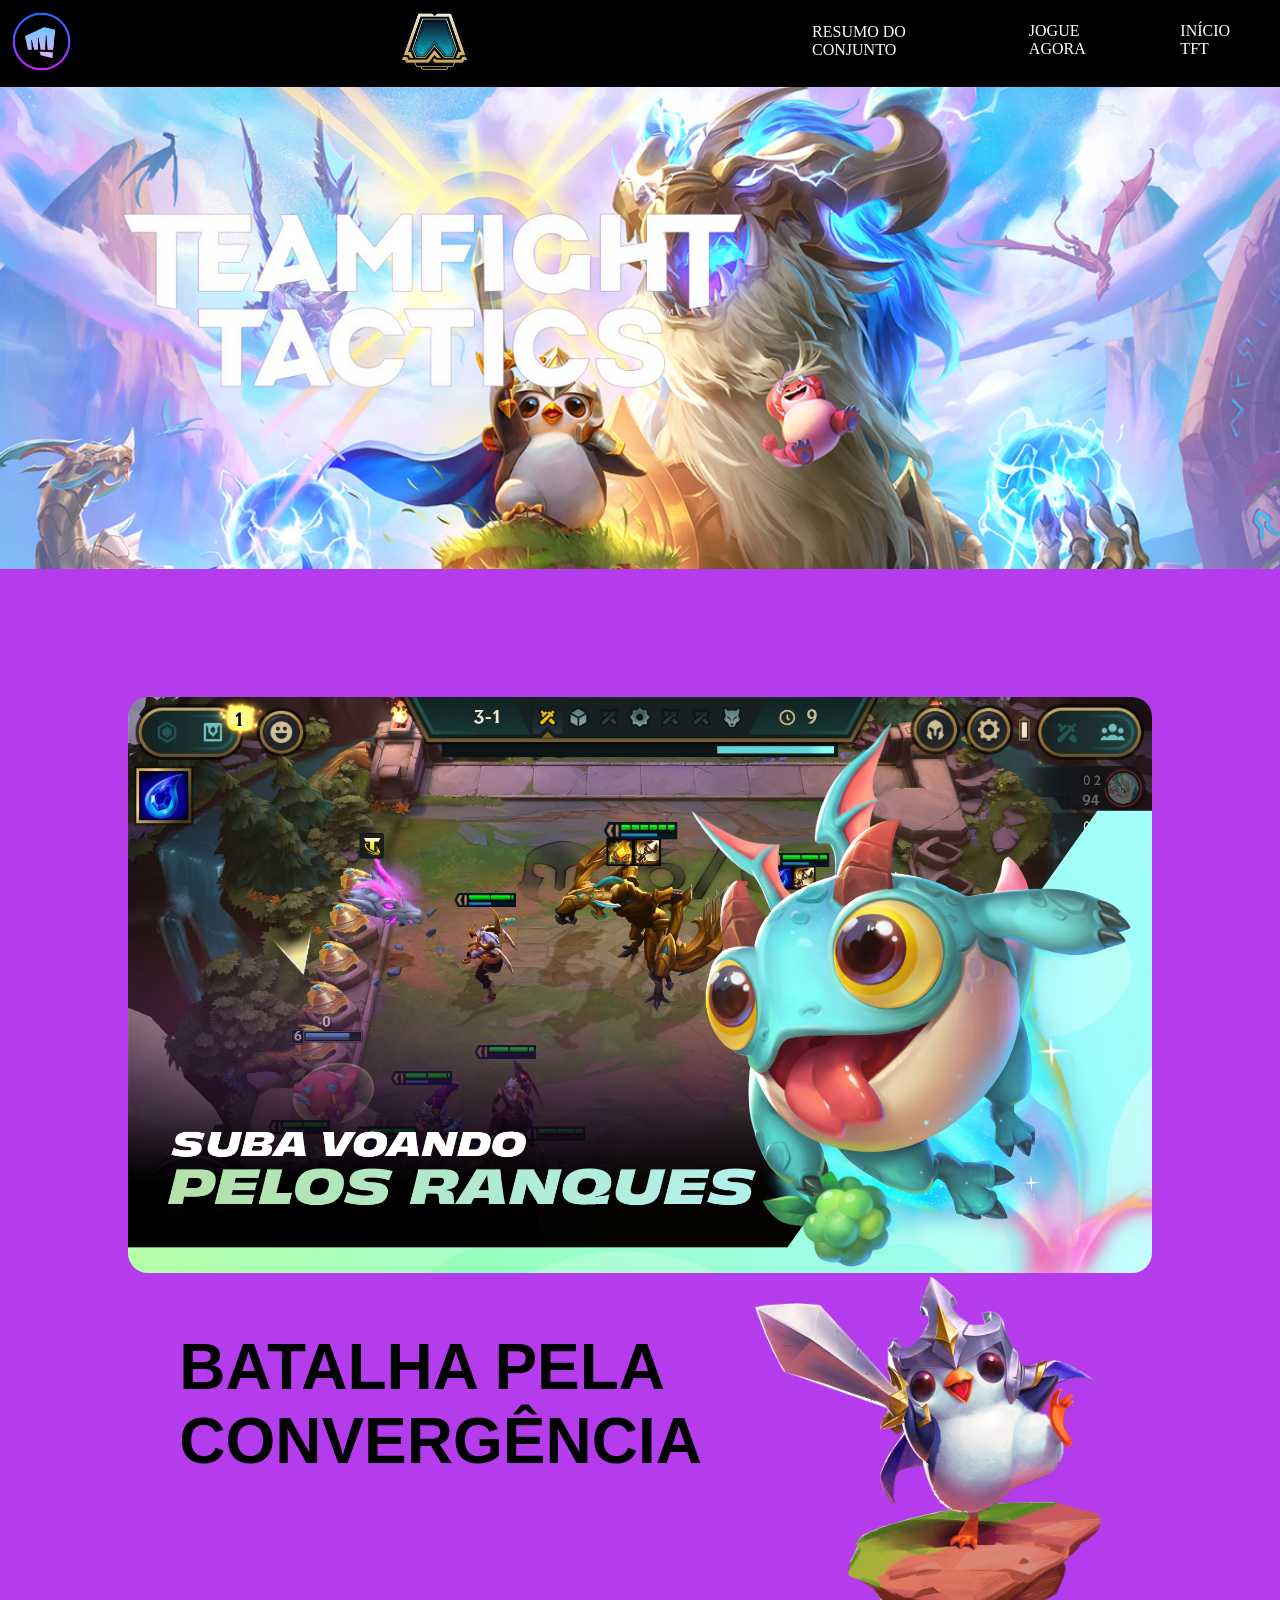
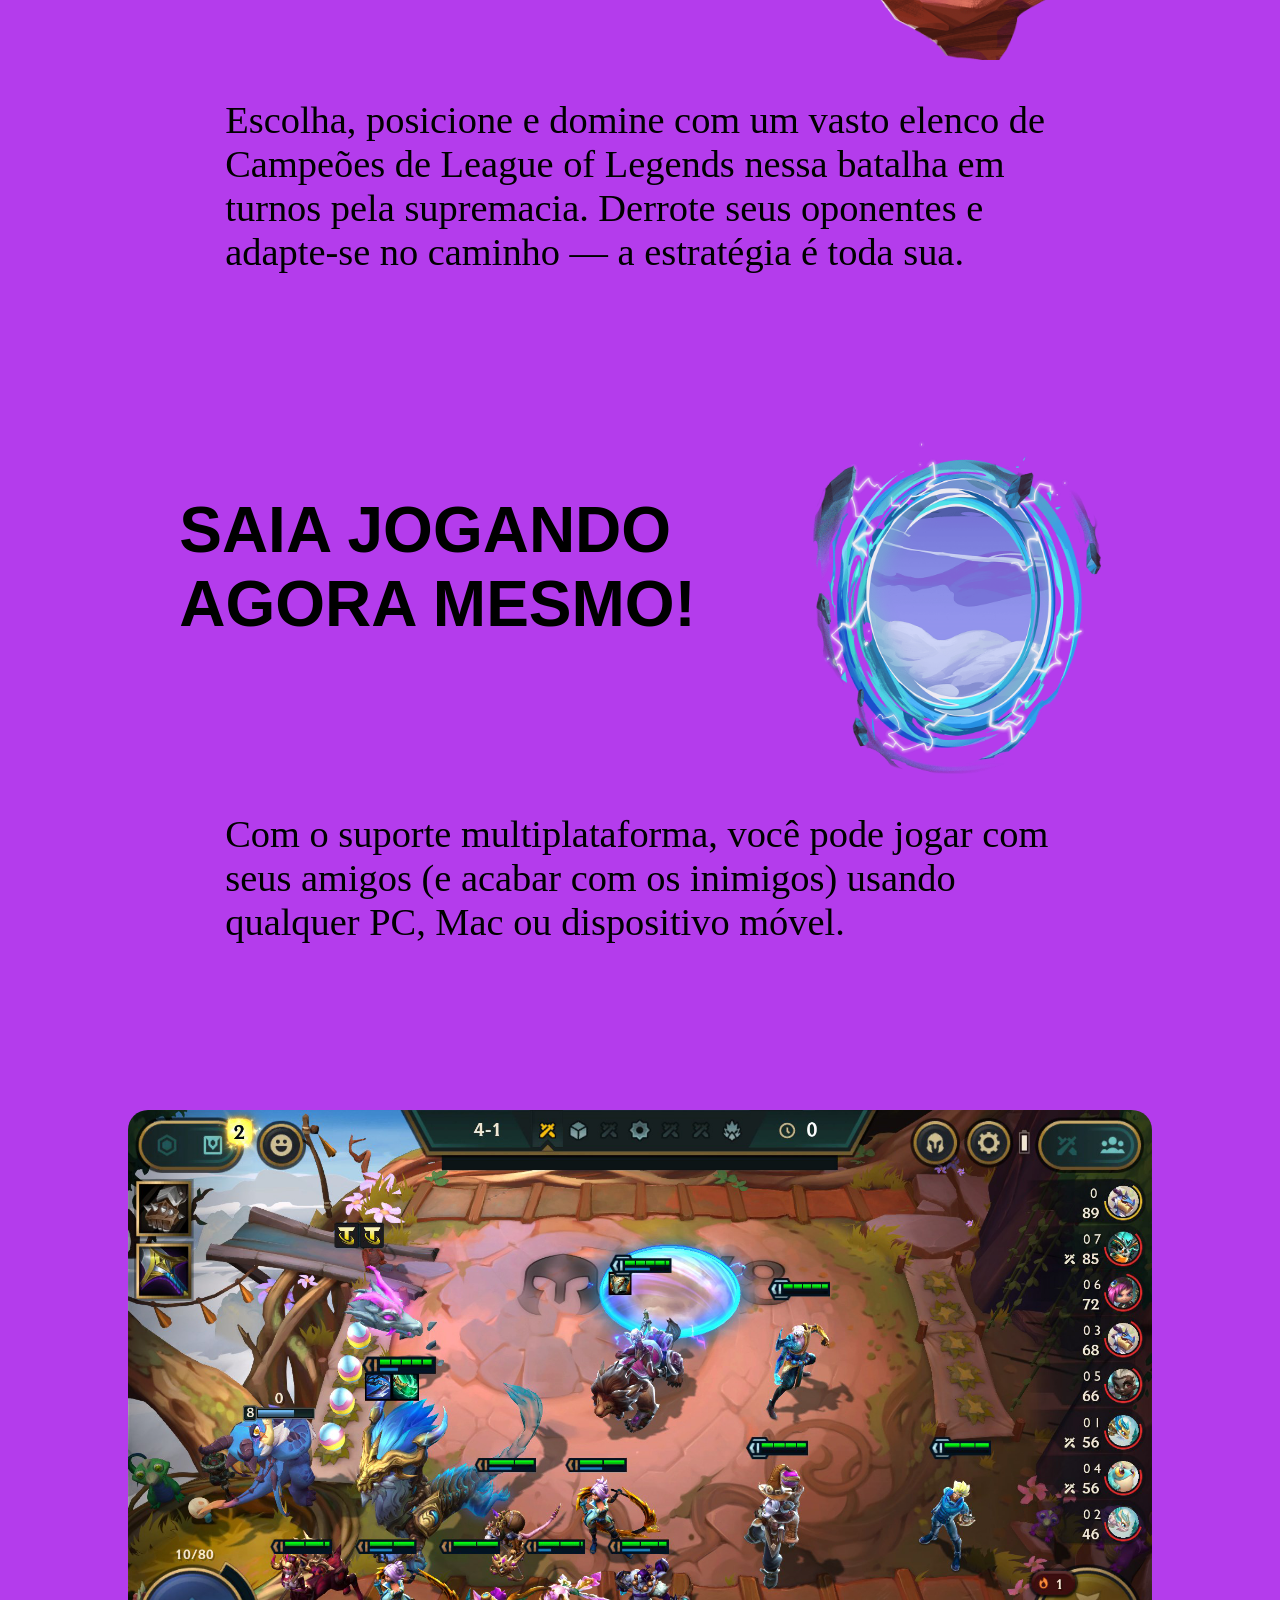
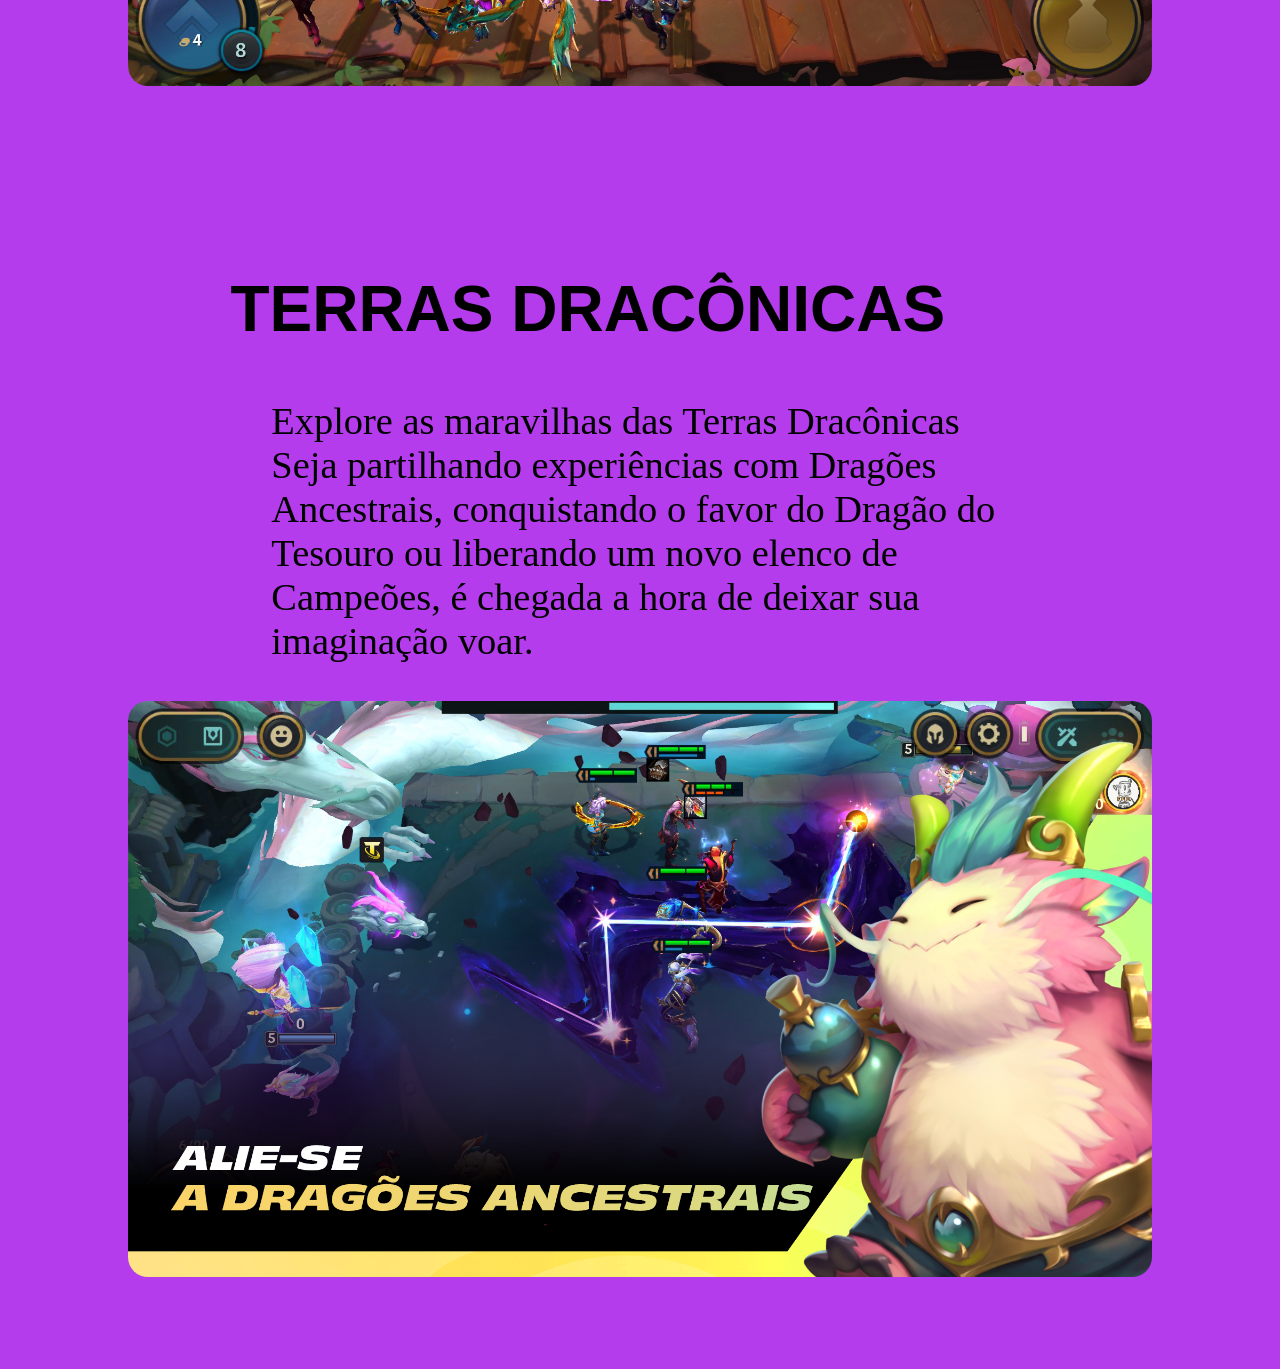
<file: TFT Site/index.html>
<!DOCTYPE html>
<html lang="pt-br">
<head>
    <meta charset="UTF-8">
    <meta http-equiv="X-UA-Compatible" content="IE=edge">
    <meta name="viewport" content="width=device-width, initial-scale=1.0">
    <title>TFT.andrei</title>
    <link rel="stylesheet" href="./css/style.css"/>
    <meta name="author" content="Andrei Martins">
    <meta name="copyright" content="2022 Andreizin">
</head>
<body>
    <nav>
            <div class=iconriot>
                <img src="imagens/riot-games.icon.logo.png"/>
            </div>
            <div class=logotft>
                <img src="imagens/TFT.Logogame.png"/>
            </div>
            <button>&#9776;</button>
                <ul>
                    <li >
                        <a href="index2.html">RESUMO DO CONJUNTO</a>
                    </li>
                        <li>
                            <a href="index3.html">JOGUE AGORA</a>
                         </li>
                    <li>
                        <a href="index.html">INÍCIO TFT</a>
                    </li>
                </ul>
    </nav>
	<header>
		<div class=tft-logo>
			<img src="./imagens/8rX8Mxw-removebg-preview.png"/>
		</div>
	</header>
	<section>
        <flex-container>
            <div class="ranques-img">
                <img src="./imagens/ranques.png"/>
            </div>
            <div class="pengu-img">
                <img src="./imagens/pengu.png"/>
                <h1>BATALHA PELA CONVERGÊNCIA</h1>
            </div>
            <div class="portal-img">
                <p>Escolha, posicione e domine com um vasto elenco de Campeões de League of Legends nessa batalha em turnos pela supremacia. Derrote seus oponentes e adapte-se no caminho — a estratégia é toda sua.</p>
            </div>
            <div class="text2">
                <img src="./imagens/portal.png"/>
                <h1>SAIA JOGANDO AGORA MESMO!</h1>
            </div>
            <div class="text3">
                <p>Com o suporte multiplataforma, você pode jogar   com seus amigos (e acabar com os inimigos) usando qualquer PC, Mac ou dispositivo móvel.</p>
            </div>
            <div class="tabuleiro-img">
                <img src="./imagens/tabuleiro.png"/>
            </div>

            <div class="dragoes-img">
                <h1>TERRAS DRACÔNICAS</h1>
                <p>Explore as maravilhas das Terras Dracônicas Seja partilhando experiências com Dragões Ancestrais, conquistando o favor do Dragão do Tesouro ou liberando um novo elenco de Campeões, é chegada a hora de deixar sua imaginação voar.</p>
                <img src="./imagens/TFT.dragoes.png"/>
            </div>
        </flex-container>
	</section>
</body>
</html>
</file>
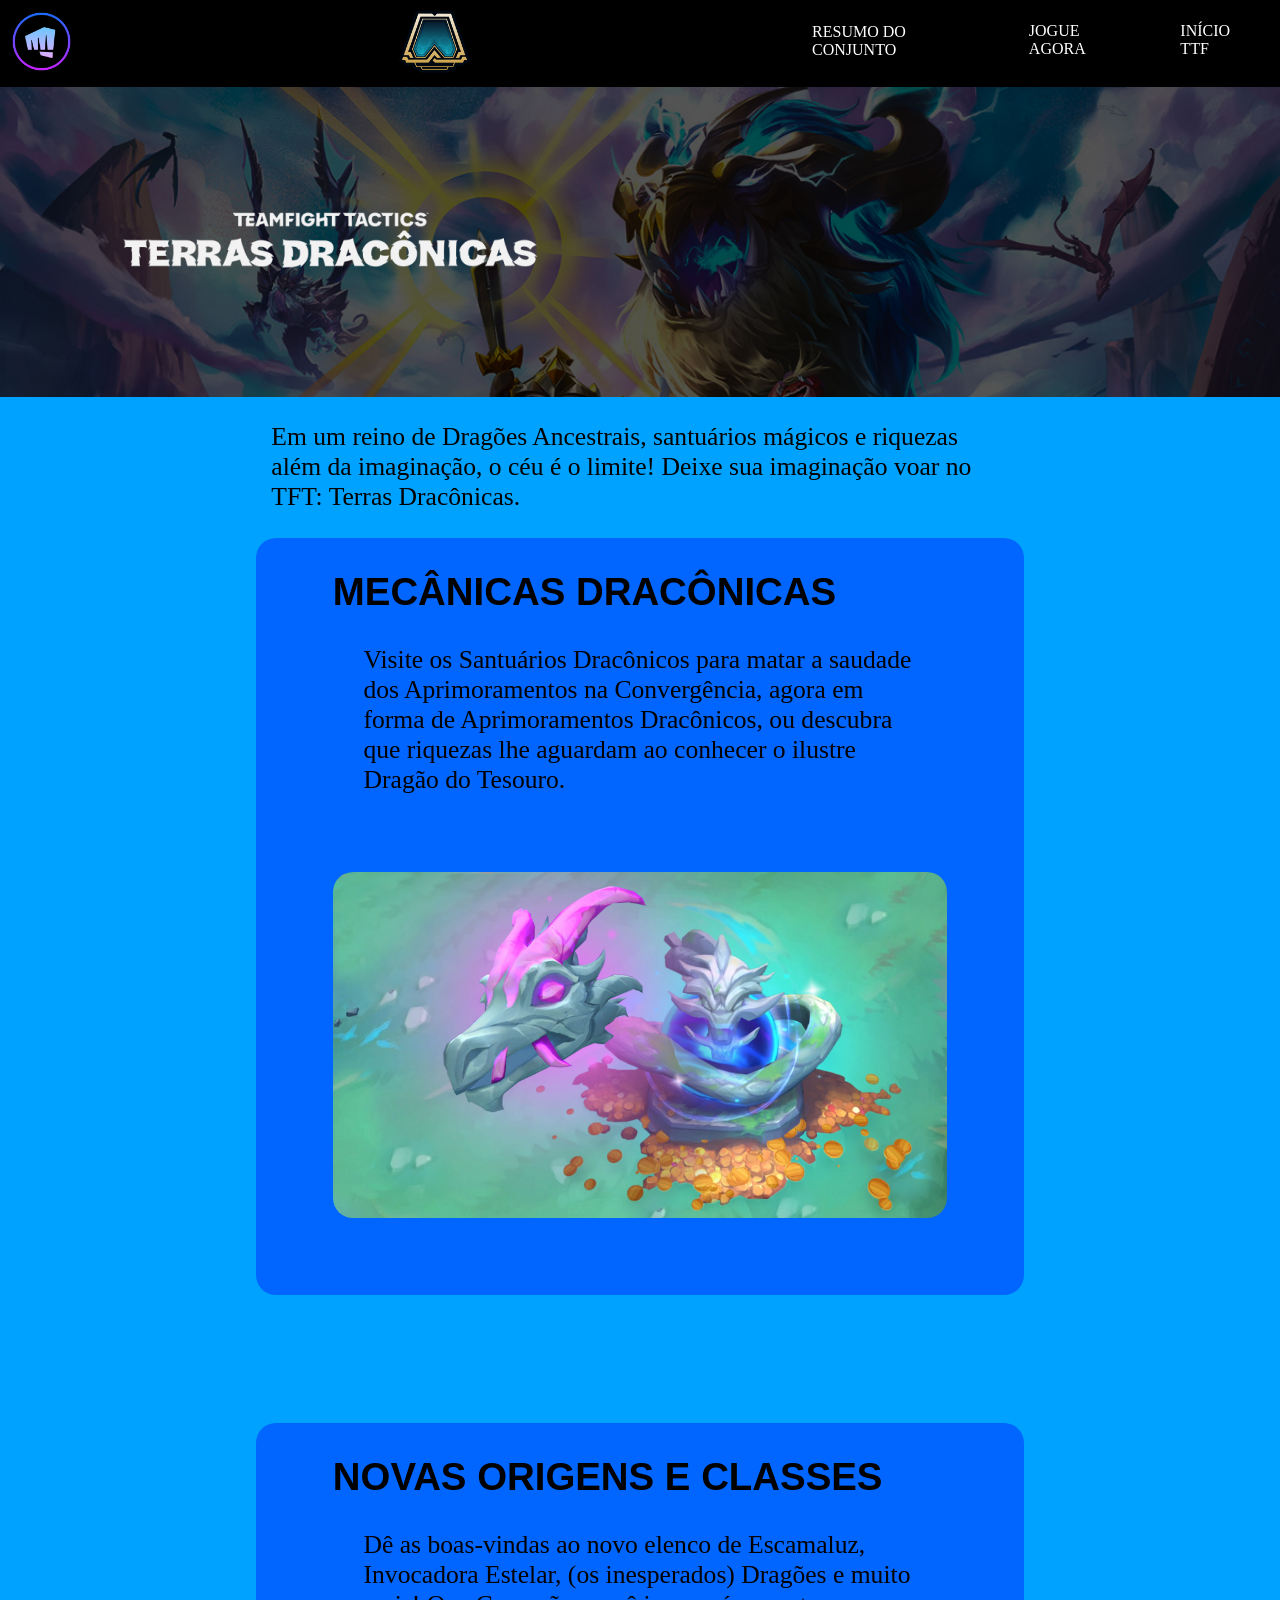
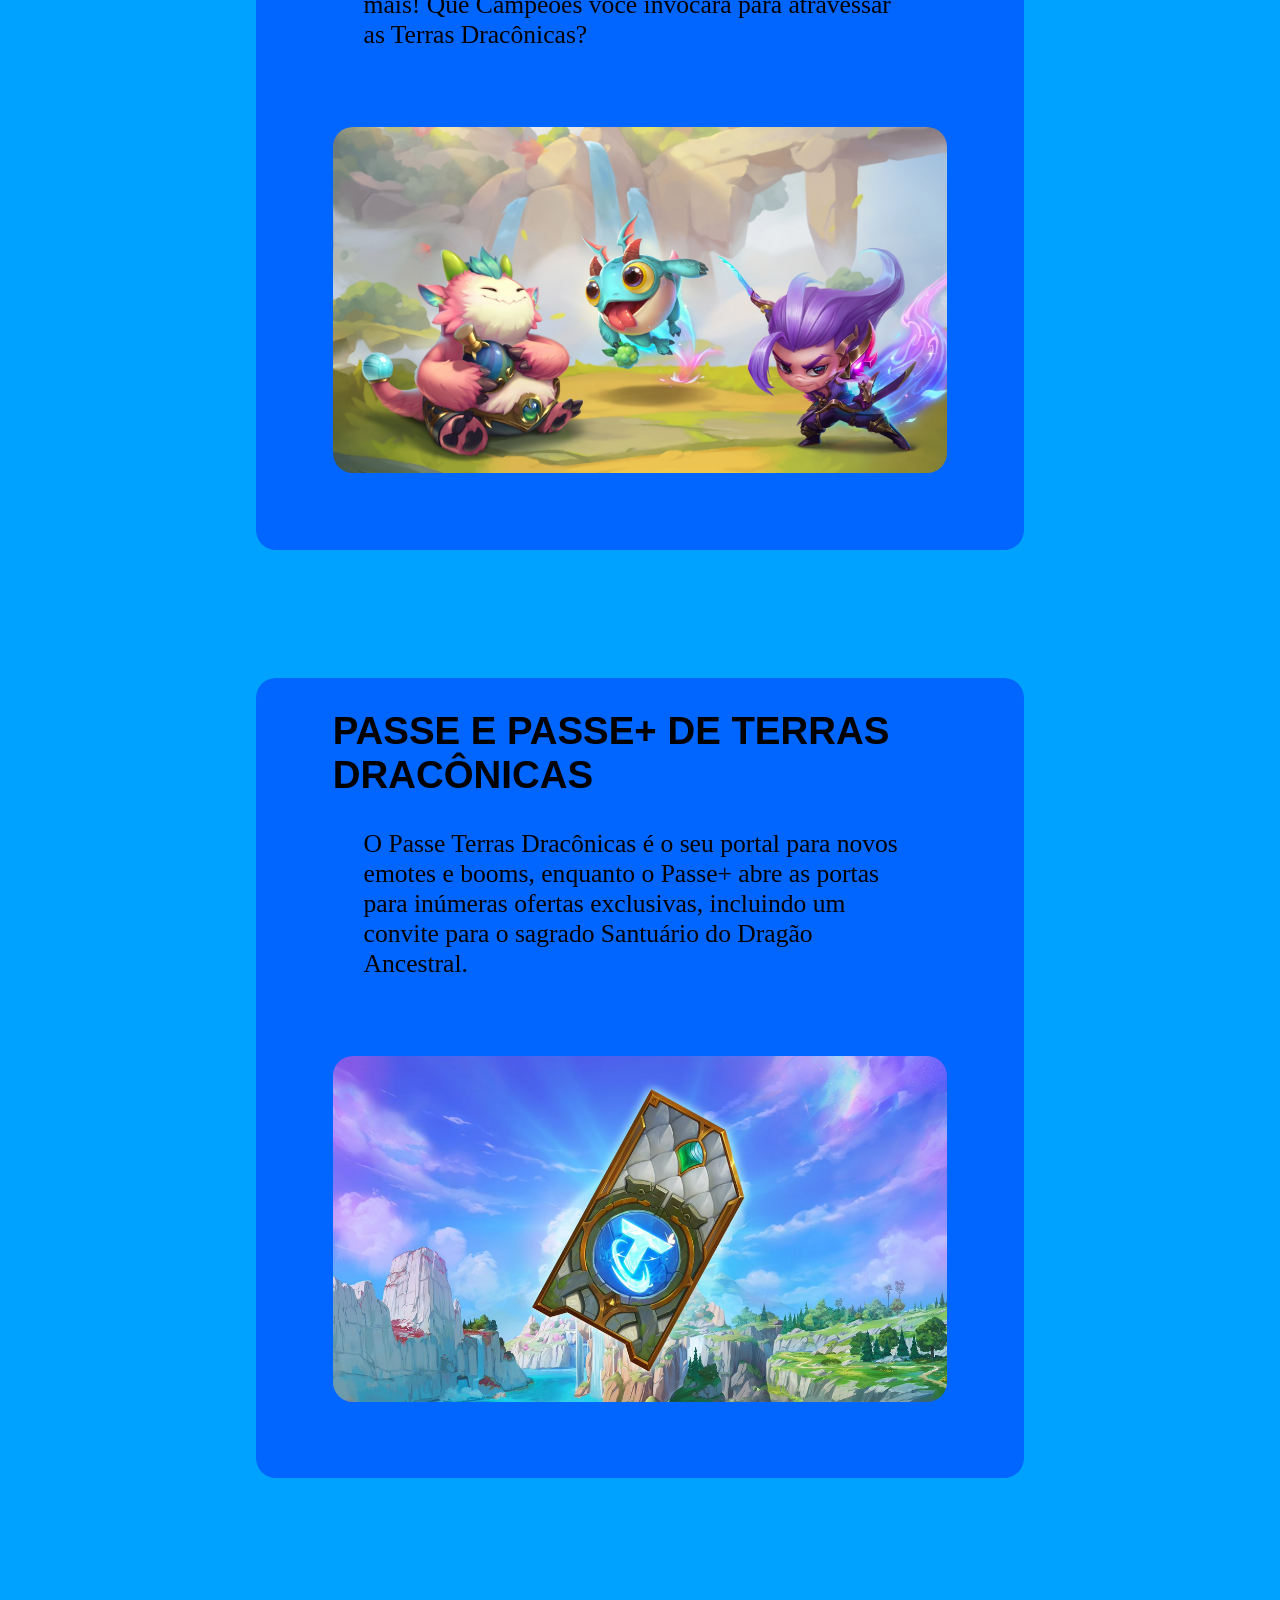
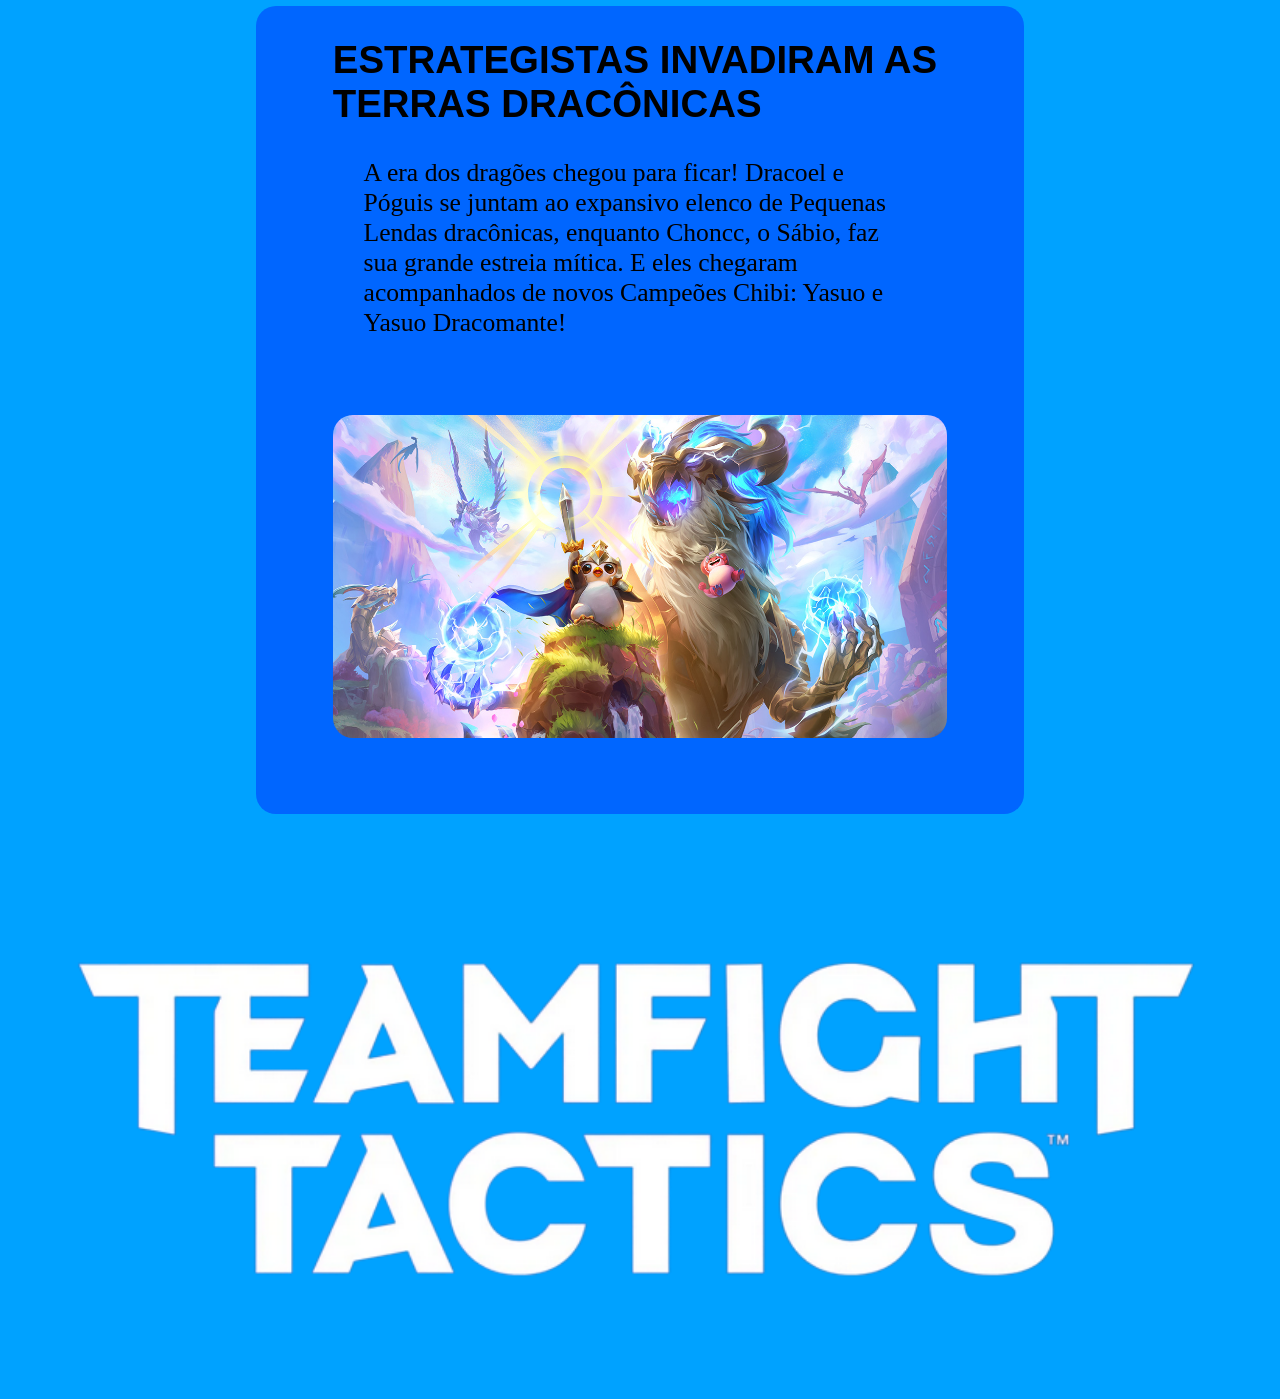
<file: TFT Site/index2.html>
<!DOCTYPE html>
<html lang="pt-br">
<head>
    <meta charset="UTF-8">
    <meta http-equiv="X-UA-Compatible" content="IE=edge">
    <meta name="viewport" content="width=device-width, initial-scale=1.0">
    <title>TFT.andrei</title>
    <link rel="stylesheet" href="./CSS2/style.css"/>
    <meta name="author" content="Andrei Martins">
    <meta name="copyright" content="2022 Andreizin">
</head>
<html>
    <body>
        <nav>
            <div class=iconriot>
                <img src="imagens/riot-games.icon.logo.png"/>
            </div>
            <div class=logotft>
                <img src="imagens/TFT.Logogame.png"/>
            </div>
            <button>&#9776;</button>
                <ul>
                    <li >
                        <a href="index2.html">RESUMO DO CONJUNTO</a>
                    </li>
                        <li>
                            <a href="index3.html">JOGUE AGORA</a>
                         </li>
                    <li>
                        <a href="index.html">INÍCIO TTF</a>
                    </li>
                </ul>
    </nav>
	<header>
		<div class=tft-logo>
			<img src="./imagens/TFT_SET722_LOGO_BR 1.png"/>
		</div>
	</header>
    <section>
        <flex-container>
            <div class="text">
                <p>Em um reino de Dragões Ancestrais, santuários mágicos e riquezas além da imaginação, o céu é o limite! Deixe sua imaginação voar no TFT: Terras Dracônicas.</p>
            </div>
            <div class="mecanica">
                <h1> MECÂNICAS DRACÔNICAS</h1>
                <p>Visite os Santuários Dracônicos para matar a saudade dos Aprimoramentos na Convergência, agora em forma de Aprimoramentos Dracônicos, ou descubra que riquezas lhe aguardam ao conhecer o ilustre Dragão do Tesouro.</p>
            
                <div class="mecanica-img">
                    <img src="./imagens/052322_TFT_SET722_Comms_Set-Mechanic-Overview_Banner.jpg"/>
                </div>

            </div>

            <div class="classes">
                <h1> NOVAS ORIGENS E CLASSES</h1>
                <p>Dê as boas-vindas ao novo elenco de Escamaluz, Invocadora Estelar, (os inesperados) Dragões e muito mais! Que Campeões você invocará para atravessar as Terras Dracônicas?</p>
            
                <div class="classes-img">
                    <img src="./imagens/TFT_SET722_Web_SetOverview_FeaturedImage-04_1920x1080_v001.jpg"/>
                </div>

            </div>

            <div class="passe">
                <h1>PASSE E PASSE+ DE TERRAS DRACÔNICAS</h1>
                <p>O Passe Terras Dracônicas é o seu portal para novos emotes e booms, enquanto o Passe+ abre as portas para inúmeras ofertas exclusivas, incluindo um convite para o sagrado Santuário do Dragão Ancestral.</p>
            
                <div class="passe-img">
                    <img src="./imagens/FTd8L-CWUAIbfMS.jpg"/>
                </div>

            </div>

            <div class="estrategia">
                <h1>ESTRATEGISTAS INVADIRAM AS TERRAS DRACÔNICAS</h1>
                <p>A era dos dragões chegou para ficar! Dracoel e Póguis se juntam ao expansivo elenco de Pequenas Lendas dracônicas, enquanto Choncc, o Sábio, faz sua grande estreia mítica. E eles chegaram acompanhados de novos Campeões Chibi: Yasuo e Yasuo Dracomante!</p>
            
                <div class="estrategia-img">
                    <img src="./imagens/TFT_SET722_Web_SetOverview1200x630.jpg"/>
                </div>

            </div>
            <div class=tftfrase-logo>
                <img src="./imagens/8rX8Mxw-removebg-preview.png"/>
            </div>
        </flex-container>
    </section>
    </body>

</html>
</file>
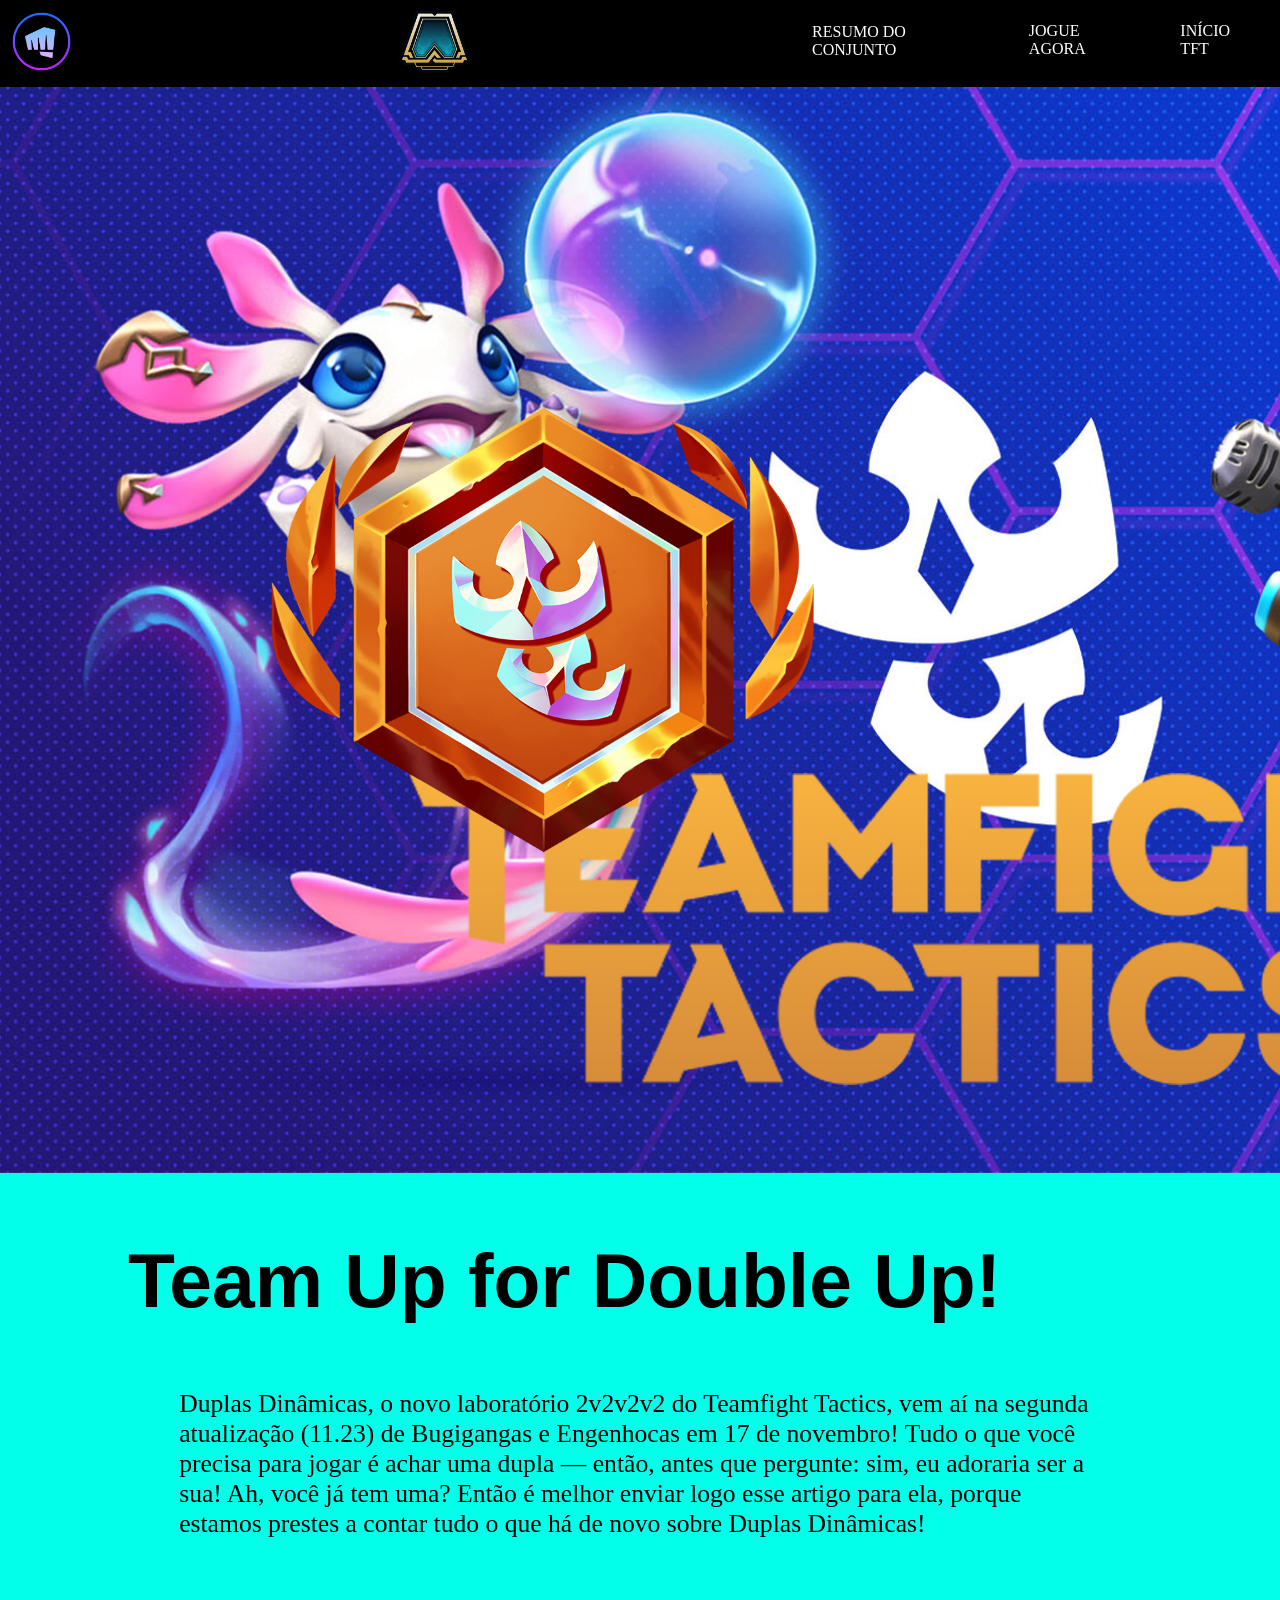
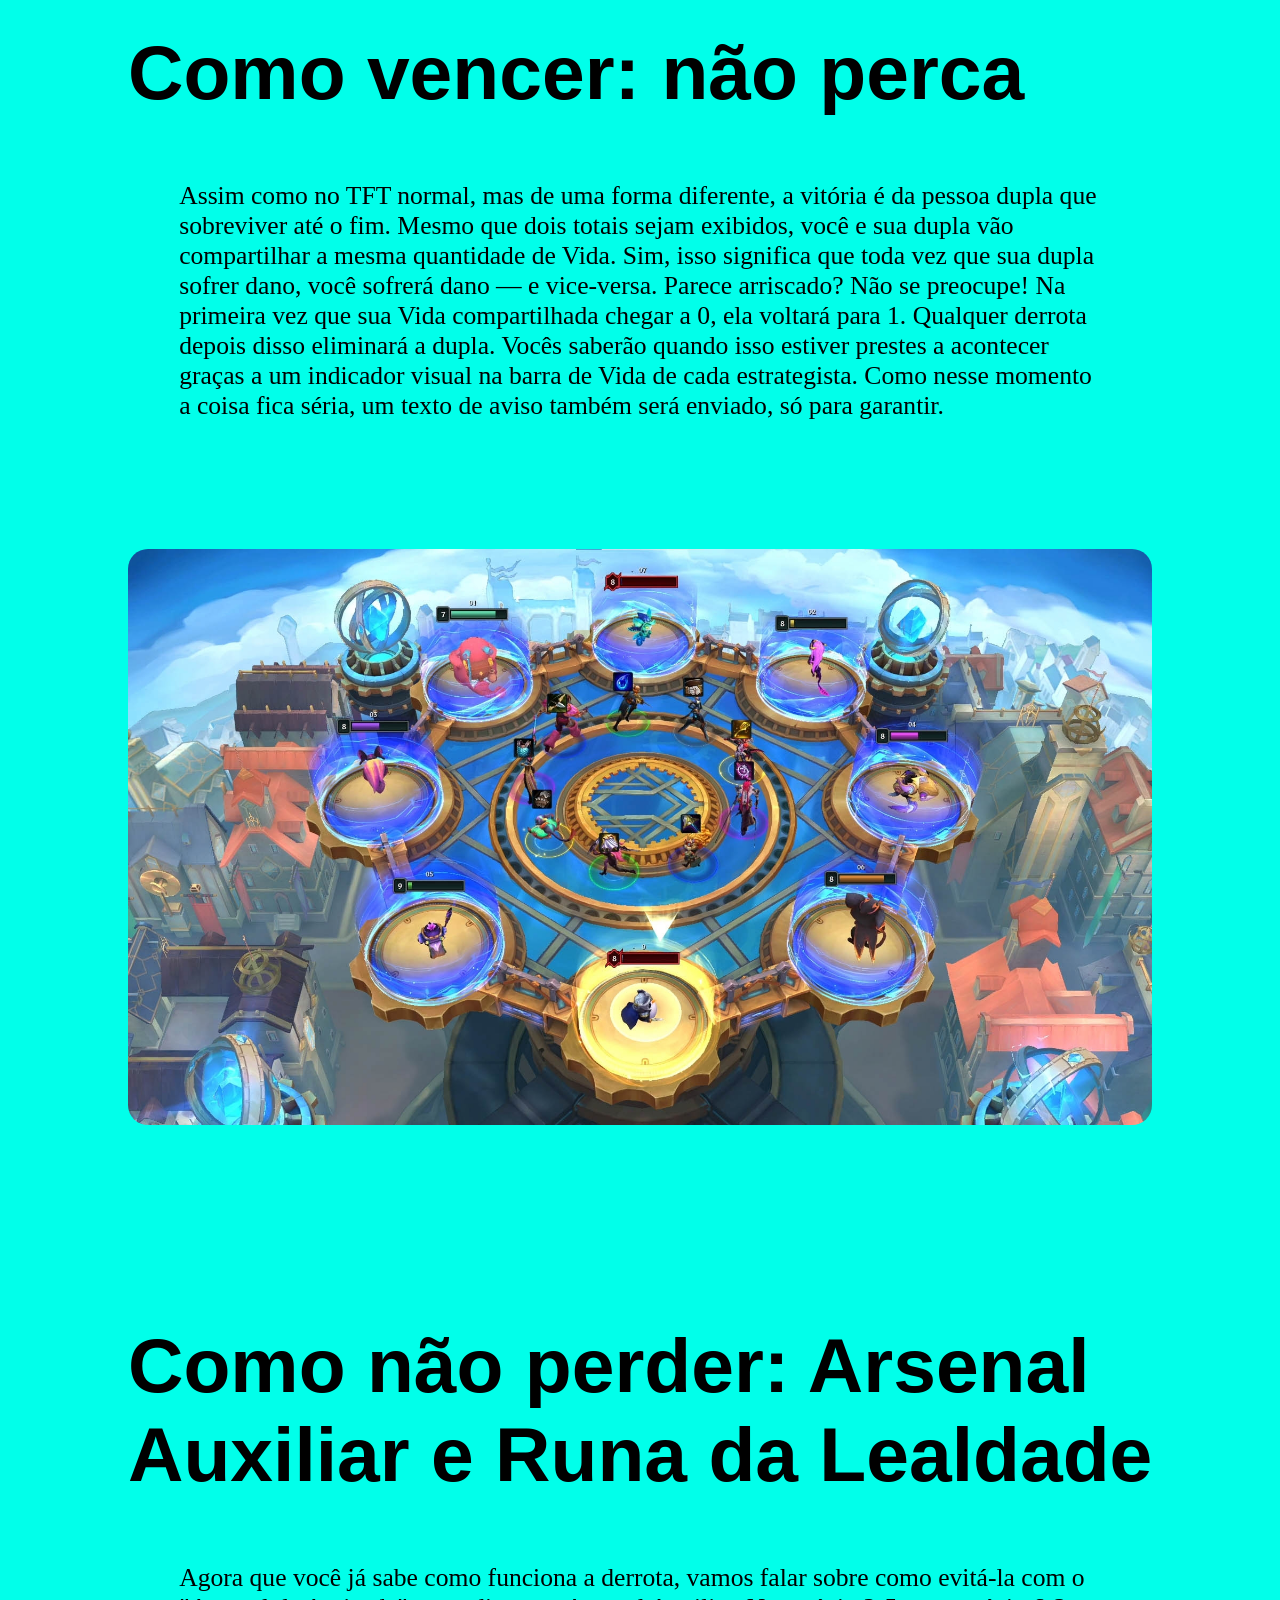
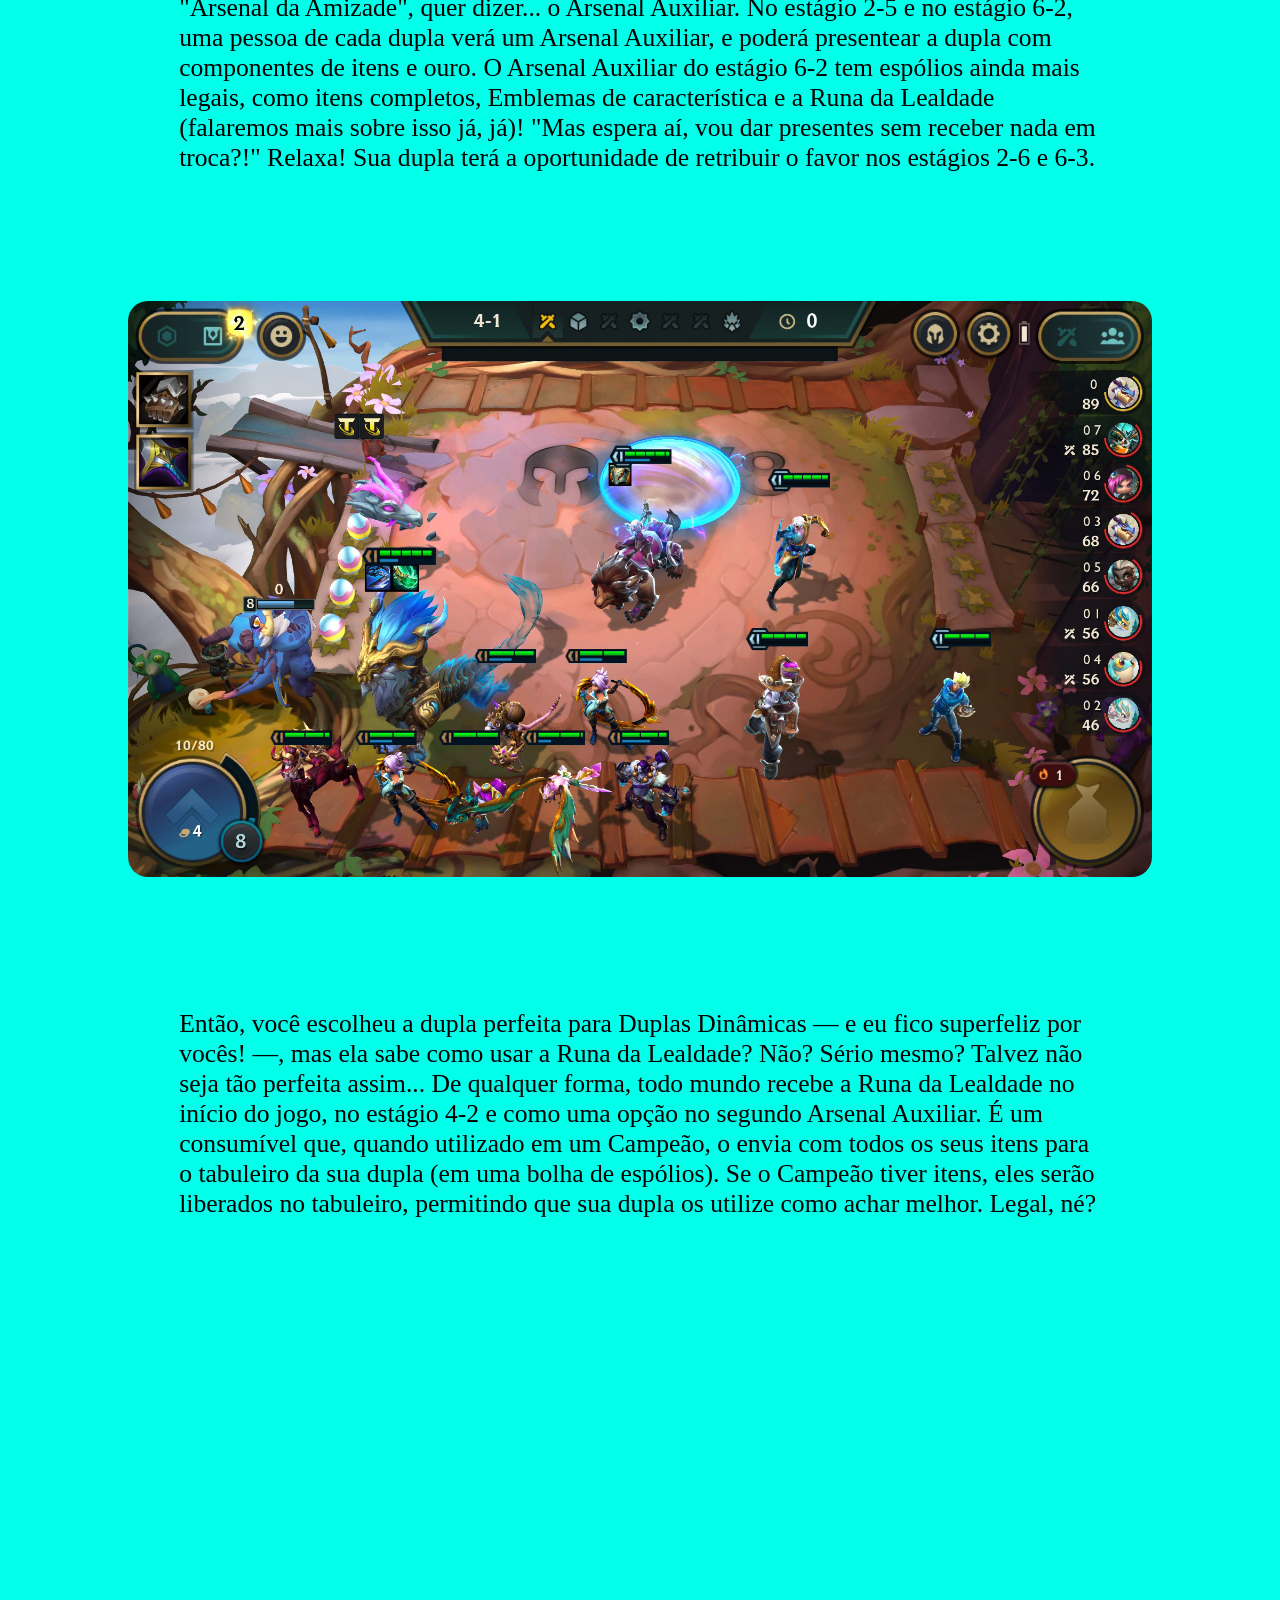
<file: TFT Site/index3.html>
<!DOCTYPE html>
<html lang="pt-br">
<head>
    <meta charset="UTF-8">
    <meta http-equiv="X-UA-Compatible" content="IE=edge">
    <meta name="viewport" content="width=device-width, initial-scale=1.0">
    <title>TFT.andrei</title>
    <link rel="stylesheet" href="./CSS3/style.css"/>
    <meta name="author" content="Andrei Martins">
    <meta name="copyright" content="2022 Andreizin">
</head>
<body>
    <nav>
            <div class=iconriot>
                <img src="imagens/riot-games.icon.logo.png"/>
            </div>
            <div class=logotft>
                <img src="imagens/TFT.Logogame.png"/>
            </div>
            <button>&#9776;</button>
                <ul>
                    <li >
                        <a href="index2.html">RESUMO DO CONJUNTO</a>
                    </li>
                        <li>
                            <a href="index3.html">JOGUE AGORA</a>
                         </li>
                    <li>
                        <a href="index.html">INÍCIO TFT</a>
                    </li>
                </ul>
    </nav>
	<header>
		<div class=tft-logo>
			<img src="./imagens/DoubleUp_Badge_Hyper.png"/>
		</div>
	</header>
	<section>
        <flex-container>
            <div class="text">
                <h1>Team Up for Double Up!</h1>
                <p>Duplas Dinâmicas, o novo laboratório 2v2v2v2 do Teamfight Tactics, vem aí na segunda atualização (11.23) de Bugigangas e Engenhocas em 17 de novembro! Tudo o que você precisa para jogar é achar uma dupla — então, antes que pergunte: sim, eu adoraria ser a sua! Ah, você já tem uma? Então é melhor enviar logo esse artigo para ela, porque estamos prestes a contar tudo o que há de novo sobre Duplas Dinâmicas!</p>
            </div>

            <div class="vencer">
                <h1>Como vencer: não perca</h1>
                <p>Assim como no TFT normal, mas de uma forma diferente, a vitória é da pessoa dupla que sobreviver até o fim. Mesmo que dois totais sejam exibidos, você e sua dupla vão compartilhar a mesma quantidade de Vida. Sim, isso significa que toda vez que sua dupla sofrer dano, você sofrerá dano — e vice-versa. Parece arriscado? Não se preocupe! Na primeira vez que sua Vida compartilhada chegar a 0, ela voltará para 1. Qualquer derrota depois disso eliminará a dupla. Vocês saberão quando isso estiver prestes a acontecer graças a um indicador visual na barra de Vida de cada estrategista. Como nesse momento a coisa fica séria, um texto de aviso também será enviado, só para garantir. </p>
                <div class="vencer-img">
                    <img src="./imagens/imminentDeath2.jpg"/>
                </div>
            </div>

            <div class="arsenal">
                <h1>Como não perder: Arsenal Auxiliar e Runa da Lealdade</h1>
                <p>Agora que você já sabe como funciona a derrota, vamos falar sobre como evitá-la com o "Arsenal da Amizade", quer dizer... o Arsenal Auxiliar. No estágio 2-5 e no estágio 6-2, uma pessoa de cada dupla verá um Arsenal Auxiliar, e poderá presentear a dupla com componentes de itens e ouro. O Arsenal Auxiliar do estágio 6-2 tem espólios ainda mais legais, como itens completos, Emblemas de característica e a Runa da Lealdade (falaremos mais sobre isso já, já)! "Mas espera aí, vou dar presentes sem receber nada em troca?!" Relaxa! Sua dupla terá a oportunidade de retribuir o favor nos estágios 2-6 e 6-3. </p>
                <div class="arsenal-img">
                    <img src="./imagens/tabuleiro.png"/>
                </div>
                <p>Então, você escolheu a dupla perfeita para Duplas Dinâmicas — e eu fico superfeliz por vocês! —, mas ela sabe como usar a Runa da Lealdade? Não? Sério mesmo? Talvez não seja tão perfeita assim... De qualquer forma, todo mundo recebe a Runa da Lealdade no início do jogo, no estágio 4-2 e como uma opção no segundo Arsenal Auxiliar. É um consumível que, quando utilizado em um Campeão, o envia com todos os seus itens para o tabuleiro da sua dupla (em uma bolha de espólios). Se o Campeão tiver itens, eles serão liberados no tabuleiro, permitindo que sua dupla os utilize como achar melhor. Legal, né?</p>
            </div>

        </flex-container>
	</section>
</body>
</html>
</file>
<file: TFT Site/css/style.css>
body{
	padding: 0;
	margin: 0;
}

ul{
    list-style: none;
    padding: 0;
    overflow: hidden;
    transition: all 0.5s;
    z-index: 5;
}

nav{
    background-color: #000;
    padding: 0 20;
    display: flex;
    justify-content: space-between;
    font-family:Impact, Haettenschweiler, 'Arial Narrow Bold', sans-serif;
}

a{
    color: #FFFF;
    font-family: Cambria, Cochin, Georgia, Times, 'Times New Roman', serif;
    display: block;
    margin: 1%;
    text-decoration: none;
}

nav, ul{
    display: flex;
    flex-direction: row;
    justify-items: center;
}

li{
    padding: 0 20px;
    margin: 1%;
}

li:hover,button:hover{
    cursor: pointer;
    opacity: 0.8;
    background-color: rgba(255, 255, 255, 0.2);
    border-radius: 20px;
}

button{
    background-color: transparent;
    background: #252525;
    border-radius: 20px;
    border: none;
    color:#FFFF;
    font-size: 56px;
    position: absolute;
    right: 10px;
    top:4px;
    display:none;
    box-shadow: inset 0 0 1em #252525;
}

button:focus~ul{
    height: 220px;
}

.logotft{
    width: 8ch;
    margin: 6px;
    float: left;
}

.logotft img{
    width: 100%;
}

.iconriot{
    width: 8ch;
    margin: 6px;
}

.iconriot img{
    width: 100%;
}

section{
    background-color: #b43cec;
	min-height: 4000px;

}

header{
	background-image: url(../imagens/TFT_SET722_Web_SetOverview1200x630.jpg);
	background-repeat: no-repeat;
	background-size: cover;
	padding-top: 0;
	width: 100%;
}

.riotlog{
    width: 20%;
}

.riotlog img{
    width: 100%;
}

.tft-logo{
	width: 50%;
	display: flex;
}

.tft-logo img{
	width: 100%;
	margin: 18%;
}

flex-container{
    display: flex;
    flex-direction: column;
    align-items: center;
}

.ranques-img{
    margin-top: 10%;
    width: 80%;
}

.pengu-img{
    width: 90%;
}

h1{
    font-family: Impact, Haettenschweiler, 'Arial Narrow Bold', sans-serif;
    font-size: 5vw;
    margin-left: 10%;
}

p{
    font-size: 3vw;
    font-family: 'Times New Roman', Times, serif;
    padding: 0 14%;
}

.portal-img{
    width: 90%;
}

.pengu-img img{
    width: 30%;
    float: right;
    margin-right: 10%;
}

.ranques-img img{
    width: 100%;
    border-radius: 20px;

}

.text3{
    width: 90%;
}

.text2 img{
    width: 25%;
    float: right;
    margin-right: 10%;
}

.text2{
    width: 90%;
    margin-top: 10%;
}

.tabuleiro-img{
    margin-top: 10%;
    width: 80%;
}

.tabuleiro-img img {
    width: 100%;
    border-radius: 20px;
}

.dragoes-img{
    width: 80%;
    margin-top: 10%;
}

.dragoes-img img{
    width: 100%;
    border-radius: 20px;
}

@media (max-width:700px){
    nav, ul{
        flex-direction: column;

    }

    section{
        min-height: 1200px;
    
    }

    .ranques-img{
        margin-top: 10%;
        width: 90%;
    }

    .pengu-img{
        width: 90%;
    }

    h1{
        font-family: Impact, Haettenschweiler, 'Arial Narrow Bold', sans-serif;
        font-size: 7vw;
    }
    
    p{
        font-size: 4vw;
        font-family: 'Times New Roman', Times, serif;
        padding: 0 14%;
    }

    .pengu-img img{
        width: 30%;
        float: right;
    }

    .ranques-img img{
        width: 100%;
        border-radius: 20px;

    }

    ul{
        text-align: center;
        margin: 0;
        height: 0;;
    }

    nav{
        z-index: 7;

    }

    button{
        display: flex;
    }

    u1,ul{
        width:100%
    }

	.logotft{
        width: 8ch;
        position: absolute;
        margin: 6px;
        left: 100px;
    }

    a{
        margin: 3%;
        display: block;
        text-decoration: none;
    }

    .text2 img{
        width: 25%;
        float: right;
        margin-right: 10%;
    }

    .tabuleiro-img{
        margin-top: 10%;
        width: 90%;
    }

    .tabuleiro-img img {
        width: 100%;
        border-radius: 20px;
    }

    .dragoes-img{
        width: 90%;
        margin-top: 10%;
    }

    .dragoes-img img{
        width: 100%;
        border-radius: 20px;
    }

}
</file>
<file: TFT Site/CSS2/style.css>
body{
	padding: 0;
	margin: 0;
}

ul{
    list-style: none;
    padding: 0;
    overflow: hidden;
    transition: all 0.5s;
    z-index: 5;
}

nav{
    background-color: #000;
    padding: 0 20;
    display: flex;
    justify-content: space-between;
    font-family:Impact, Haettenschweiler, 'Arial Narrow Bold', sans-serif;
}

a{
    color: #FFFF;
    font-family: Cambria, Cochin, Georgia, Times, 'Times New Roman', serif;
    display: block;
    margin: 1%;
    text-decoration: none;
}

nav, ul{
    display: flex;
    flex-direction: row;
    justify-items: center;
}

li{
    padding: 0 20px;
    margin: 1%;
}

li:hover,button:hover{
    cursor: pointer;
    opacity: 0.8;
    background-color: rgba(255, 255, 255, 0.2);
    border-radius: 20px;
}

button{
    background-color: transparent;
    background: #252525;
    border-radius: 20px;
    border: none;
    color:#FFFF;
    font-size: 56px;
    position: absolute;
    right: 10px;
    top:4px;
    display:none;
    box-shadow: inset 0 0 1em #252525;
}

button:focus~ul{
    height: 220px;
}

.logotft{
    width: 8ch;
    margin: 6px;
    float: left;
}

.logotft img{
    width: 100%;
}

.iconriot{
    width: 8ch;
    margin: 6px;
}

.iconriot img{
    width: 100%;
}

section{
    background-color: #00a2ff;
    min-height: 4000px;

}

header{
	background-image: url(../imagens/TFT_SET722_Web_SetOverview_Metadark.jpg);
	background-repeat: no-repeat;
	background-size: cover;
	padding-top: 0;
	width: 100%;
}

flex-container{
    display: flex;
    flex-direction: column;
    align-items: center;
}

.tft-logo{
	width: 50%;
	display: flex;
}

.tft-logo img{
	width: 100%;
	margin: 18%;
}

p{
    font-size: 2vw;
    font-family: 'Times New Roman', Times, serif;
    padding: 0 14%;
}

h1{
    font-family: Impact, Haettenschweiler, 'Arial Narrow Bold', sans-serif;
    font-size: 3vw;
    margin-left: 10%;
}

.text{
    width: 80%;
}

.mecanica{
    background-color: #0066ff;
    width: 60%;
    border-radius: 20px;
}

.mecanica-img img{
    width: 100%;
    border-radius: 20px;
    align-items: center;
    display: flex;
    margin-top: 10%;
}

.mecanica-img{
    width: 80%;
    border-radius: 20px;
    margin: 10%;
}

.classes{
    background-color: #0066ff;
    width: 60%;
    border-radius: 20px;
    margin-top: 10%;
}

.classes-img img{
    width: 100%;
    border-radius: 20px;
    align-items: center;
    display: flex;
}

.classes-img{
    width: 80%;
    border-radius: 20px;
    margin: 10%;
}

.passe{
    background-color: #0066ff;
    width: 60%;
    border-radius: 20px;
    margin-top: 10%;
}

.passe-img img{
    width: 100%;
    border-radius: 20px;
    align-items: center;
    display: flex;
}

.passe-img{
    width: 80%;
    border-radius: 20px;
    margin: 10%;
}

.estrategia{
    background-color: #0066ff;
    width: 60%;
    border-radius: 20px;
    margin-top: 10%;
}

.estrategia-img img{
    width: 100%;
    border-radius: 20px;
    align-items: center;
    display: flex;
}

.estrategia-img{
    width: 80%;
    border-radius: 20px;
    margin: 10%;
}

.tftfrase-logo{
    width: 90%;
    margin-top: 10%;
}

.tftfrase-logo img{
    width: 100%;
}

@media (max-width:700px){
    nav, ul{
        flex-direction: column;

    }

    section{
        min-height: 2000px;
    
    }

    ul{
        text-align: center;
        margin: 0;
        height: 0;;
    }

    nav{
        z-index: 7;

    }

    button{
        display: flex;
    }

    u1,ul{
        width:100%
    }

	.logotft{
        width: 8ch;
        position: absolute;
        margin: 6px;
        left: 100px;
    }

    a{
        margin: 3%;
        display: block;
        text-decoration: none;
    }

    p{
        font-size: 4vw;
        font-family: 'Times New Roman', Times, serif;
        padding: 0 14%;
    }

    .text{
        width: 90%;
    }

    h1{
        font-family: Impact, Haettenschweiler, 'Arial Narrow Bold', sans-serif;
        font-size: 8vw;
        margin-left: 10%;
    }

    .mecanica{
        width: 90%;
        border-radius: 20px;
        margin-top: 10%;
    }

    .mecanica-img img{
        width: 100%;
        border-radius: 20px;
        align-items: center;
        display: flex;
    }

    .mecanica-img{
        width: 90%;
        border-radius: 20px;
        margin: 5%;
    }

    .classes{
        width: 90%;
        border-radius: 20px;
        margin-top: 10%;
    }

    .classes-img img{
        width: 100%;
        border-radius: 20px;
        align-items: center;
        display: flex;
    }

    .classes-img{
        width: 90%;
        border-radius: 20px;
        margin: 5%;
    }

    .passe{
        width: 90%;
        border-radius: 20px;
        margin-top: 10%;
    }

    .passe-img img{
        width: 100%;
        border-radius: 20px;
        align-items: center;
        display: flex;
    }

    .passe-img{
        width: 90%;
        border-radius: 20px;
        margin: 5%;
    }

    .estrategia{
        width: 90%;
        border-radius: 20px;
        margin-top: 10%;
    }

    .estrategia-img img{
        width: 100%;
        border-radius: 20px;
        align-items: center;
        display: flex;
    }

    .estrategia-img{
        width: 90%;
        border-radius: 20px;
        margin: 5%;
    }

    .tftfrase-logo{
        width: 90%;
        margin-top: 10%;
    }

    .tftfrase-logo img{
        width: 100%;
    }

}
</file>
<file: TFT Site/CSS3/style.css>
body{
	padding: 0;
	margin: 0;
}

ul{
    list-style: none;
    padding: 0;
    overflow: hidden;
    transition: all 0.5s;
    z-index: 5;
}

nav{
    background-color: #000;
    padding: 0 20;
    display: flex;
    justify-content: space-between;
    font-family:Impact, Haettenschweiler, 'Arial Narrow Bold', sans-serif;
}

a{
    color: #FFFF;
    font-family: Cambria, Cochin, Georgia, Times, 'Times New Roman', serif;
    display: block;
    margin: 1%;
    text-decoration: none;
}

h1{
    font-family: Impact, Haettenschweiler, 'Arial Narrow Bold', sans-serif;
    font-size: 6vw;
    margin-left: 10%;
}

p{
    font-size: 2vw;
    font-family: 'Times New Roman', Times, serif;
    padding: 0 14%;
}

nav, ul{
    display: flex;
    flex-direction: row;
    justify-items: center;
}

li{
    padding: 0 20px;
    margin: 1%;
}

li:hover,button:hover{
    cursor: pointer;
    opacity: 0.8;
    background-color: rgba(255, 255, 255, 0.2);
    border-radius: 20px;
}

button{
    background-color: transparent;
    background: #252525;
    border-radius: 20px;
    border: none;
    color:#FFFF;
    font-size: 56px;
    position: absolute;
    right: 10px;
    top:4px;
    display:none;
    box-shadow: inset 0 0 1em #252525;
}

button:focus~ul{
    height: 220px;
}

.logotft{
    width: 8ch;
    margin: 6px;
    float: left;
}

.logotft img{
    width: 100%;
}

.iconriot{
    width: 8ch;
    margin: 6px;
}

.iconriot img{
    width: 100%;
}

section{
    background-color: #01ffea;
    min-height: 3744px;

}

header{
	background-image: url(../imagens/TFT_12.4_DoubleUp-Article-Header_1920x1080_ALyu_Final-1.jpg);
	background-repeat: no-repeat;
	background-size: cover;
	padding-top: 0;
	width: 100%;
}

flex-container{
    display: flex;
    flex-direction: column;
    align-items: center;
}

.tft-logo{
	width: 53%;
	display: flex;
}

.tft-logo img{
	width: 100%;
	margin: 30%;
}

.vencer-img{
    width: 80%;
    margin: 10%;
}

.vencer-img img{
    width: 100%;
    border-radius: 20px;
}

.arsenal-img{
    width: 80%;
    margin: 10%;
}

.arsenal-img img{
    width: 100%;
    border-radius: 20px;
}

@media (max-width:700px){
    nav, ul{
        flex-direction: column;

    }

    section{
        min-height: 1008px;
    
    }

    ul{
        text-align: center;
        margin: 0;
        height: 0;;
    }

    nav{
        z-index: 7;

    }

    button{
        display: flex;
    }

    u1,ul{
        width:100%
    }

	.logotft{
        width: 8ch;
        position: absolute;
        margin: 6px;
        left: 100px;
    }

    a{
        margin: 3%;
        display: block;
        text-decoration: none;
    }

    h1{
        font-family: Impact, Haettenschweiler, 'Arial Narrow Bold', sans-serif;
        font-size: 6vw;
    }

    p{
        font-size: 3vw;
        font-family: 'Times New Roman', Times, serif;
        padding: 0 14%;
    }

    .vencer-img{
        width: 80%;
        margin: 10%;
    }

    .vencer-img img{
        width: 100%;
        border-radius: 20px;
    }

    .arsenal-img{
        width: 80%;
        margin: 10%;
    }

    .arsenal-img img{
        width: 100%;
        border-radius: 20px;
    }
}
</file>
